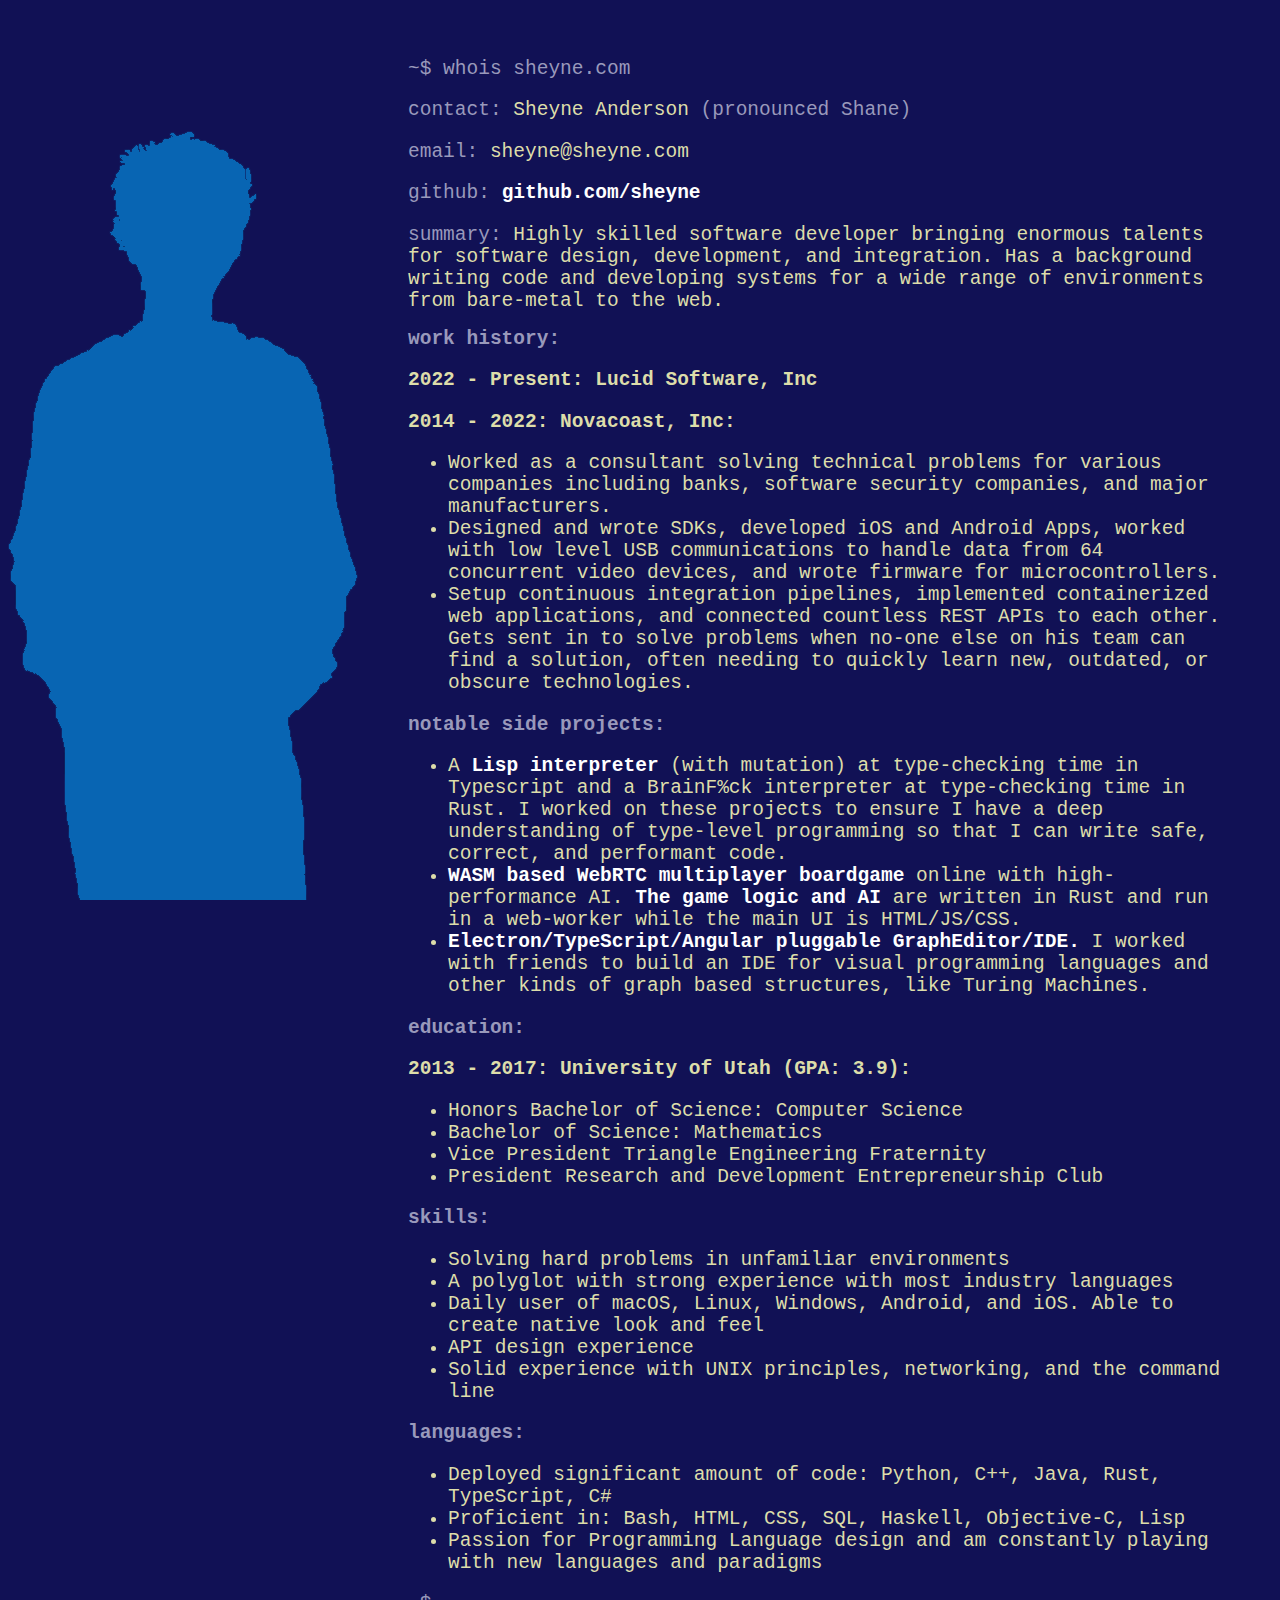
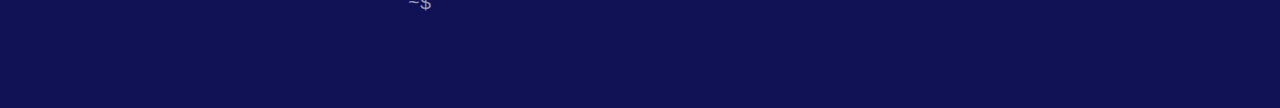
<file: index.html>
<!DOCTYPE html>
<html>
<head>
	<style type="text/css">
		
	#outline{
		position: fixed;
		bottom: 0px;
		left: -2px;
		max-height: 100%;
	}

	body {
		font-size: 1.5em;
		background: #115;
		color: #dda;
		padding: 30px 40px 30px 400px;
		font-family: monospace;
	}

	.lighter {
		color: #99b;
	}

	h1 {
		font-size: 1em;
	}
/*	#resume a{
		background-color: #0c8cf9fd6;
		padding: 0.4em;
		margin-left: -0.4em;
		color: #335;
		box-shadow: 0px 0px 5px #0;
	}
*/
	div {
		margin-top: 1em;
	}
	div div{
		font-size: 1em;
	}

	h2 {
		font-size: 1em;
		color: #99b;
	}

	h3 {
		font-size: 1em;
	}

	a {
		color: white;
		font-weight: bold;
		text-decoration: none;
	}
	b {
		color: #fff;
	}

	span {
		white-space: nowrap;
	}
	</style>
	<title>Sheyne.com</title>
</head>
<body>
	<img src="outline.png" id="outline"/>
<div>
<div class="lighter">~$ whois sheyne.com</div>
<div><span class="lighter">contact:</span> Sheyne Anderson <span class="lighter">(pronounced Shane)</span></div>
<div><span class="lighter">email:</span> sheyne@sheyne.com</div>
<div><span class="lighter">github:</span> <a href="https://github.com/sheyne">github.com/sheyne</a></div>
<div><span class="lighter">summary:</span> Highly skilled software developer bringing enormous talents for software design, development, and integration. Has a background writing code and developing systems for a wide range of environments from bare-metal to the web.</div>
<h2>work history:</h2>
<h3>2022 - Present: Lucid Software, Inc</h3>
<h3>2014 - 2022: Novacoast, Inc:</h3>
<ul>
<li>Worked as a consultant solving technical problems for various companies including banks, software security companies, and major manufacturers.</li>
<li>Designed and wrote SDKs, developed iOS and Android Apps, worked with low level USB communications to handle data from 64 concurrent video devices, and wrote firmware for microcontrollers.</li>
<li>Setup continuous integration pipelines, implemented containerized web applications, and connected countless REST APIs to each other. Gets sent in to solve problems when no-one else on his team can find a solution, often needing to quickly learn new, outdated, or obscure technologies.</li>
</ul>
<h2>notable side projects:</h2>
<ul>
<li>A <a href="https://github.com/Sheyne/ts-type-bf/blob/main/type-lisp.ts">Lisp interpreter</a> (with mutation) at type-checking time in Typescript and a BrainF%ck interpreter at type-checking time in Rust. I worked on these projects to ensure I have a deep understanding of type-level programming so that I can write safe, correct, and performant code.</li>
<li><a href="https://sheyne.com/quoridor/">WASM based WebRTC multiplayer boardgame</a> online with high-performance AI. <a href="https://github.com/Sheyne/quoridor">The game logic and AI</a> are written in Rust and run in a web-worker while the main UI is HTML/JS/CSS.</li>
<li><a href="https://github.com/2graphic">Electron/TypeScript/Angular pluggable GraphEditor/IDE.</a> I worked with friends to build an IDE for visual programming languages and other kinds of graph based structures, like Turing Machines.</li>
</ul>
<h2>education:</h2>
<h3>2013 - 2017: University of Utah (GPA: 3.9):</h3>
<ul>
<li>Honors Bachelor of Science: Computer Science </li>
<li>Bachelor of Science: Mathematics</li>
<li>Vice President Triangle Engineering Fraternity</li>
<li>President Research and Development Entrepreneurship Club</li>
</ul>
<h2>skills:</h2>
<ul>
<li>Solving hard problems in unfamiliar environments</li>
<li>A polyglot with strong experience with most industry languages</li>
<li>Daily user of macOS, Linux, Windows, Android, and iOS. Able to create native look and feel</li>
<li>API design experience</li>
<li>Solid experience with UNIX principles, networking, and the command line</li>
</ul>
<h2>languages:</h2>
<ul>
<li>Deployed significant amount of code: Python, C++, Java, Rust, TypeScript, C#</li>
<li>Proficient in: Bash, HTML, CSS, SQL, Haskell, Objective-C, Lisp</li>
<li>Passion for Programming Language design and am constantly playing with new languages and paradigms</li>
</ul>
<div class="lighter">~$</div>
</div>
</body>
</html>
</file>
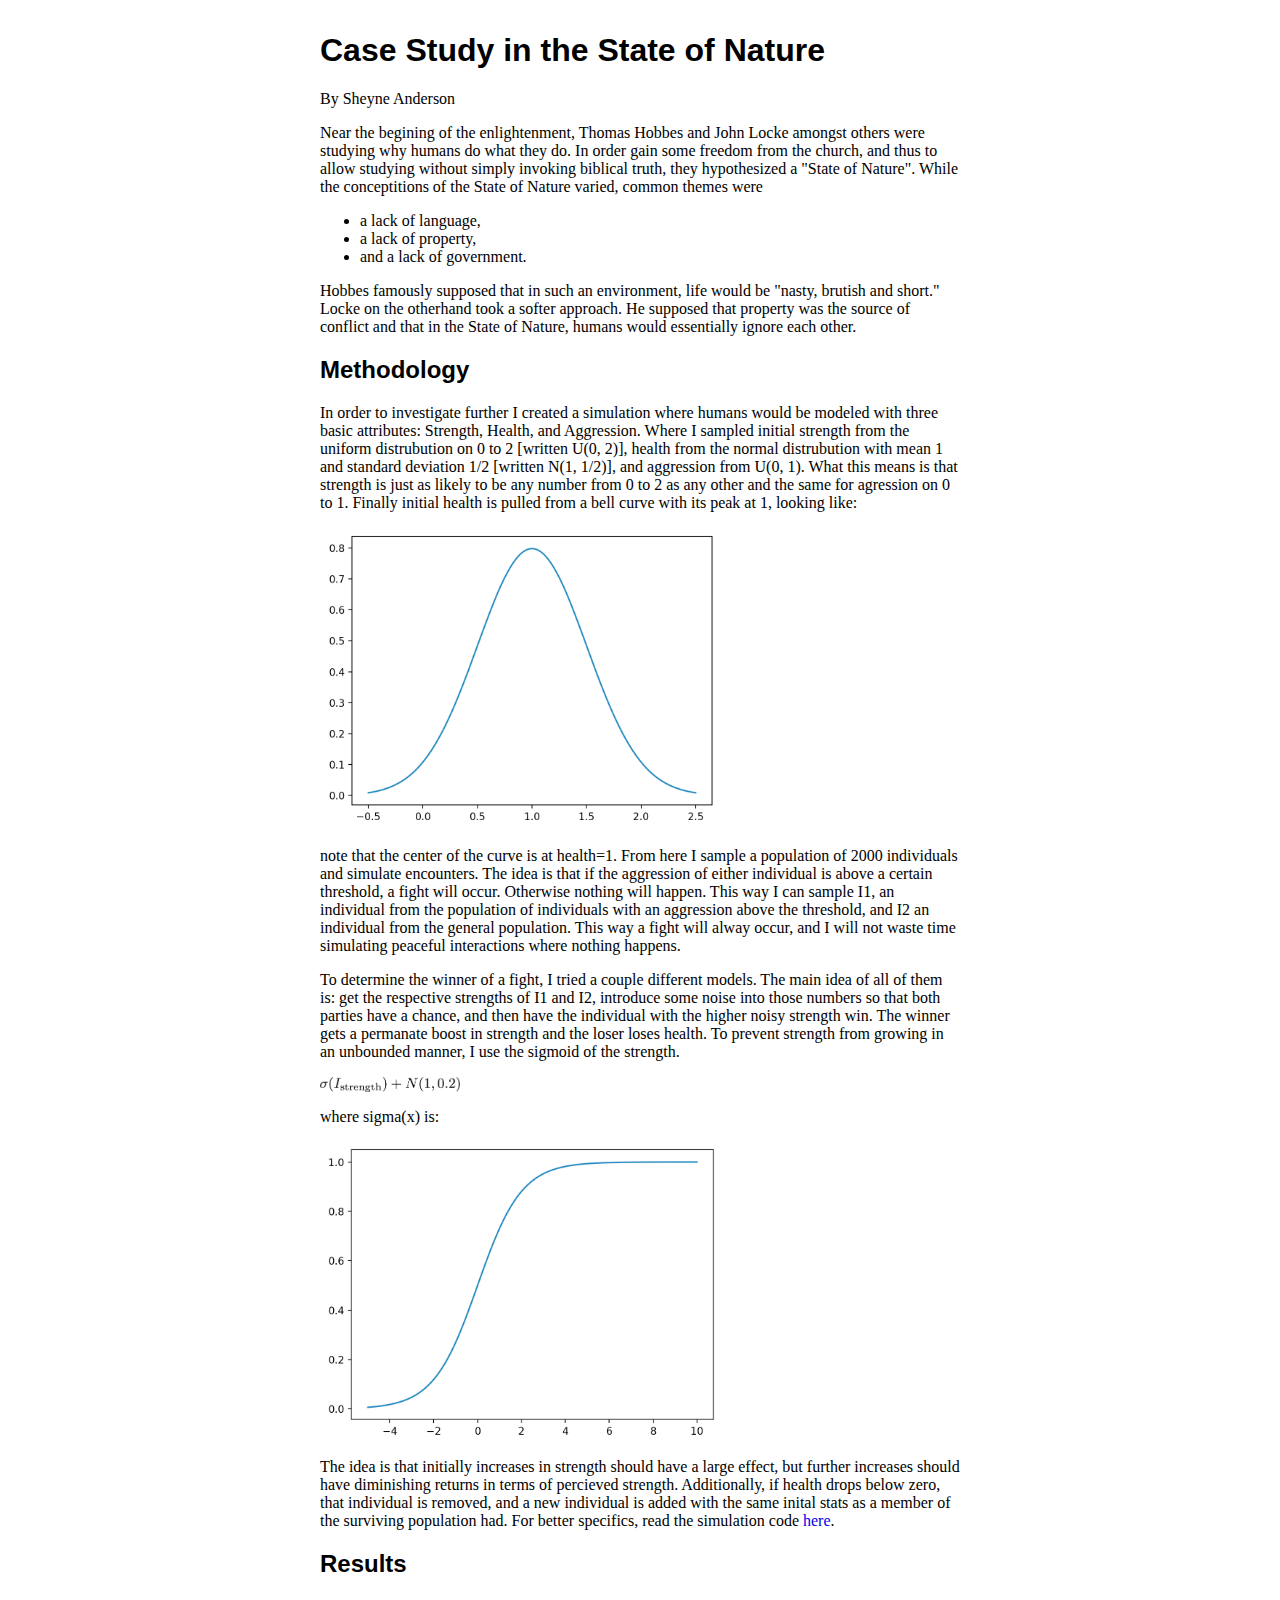
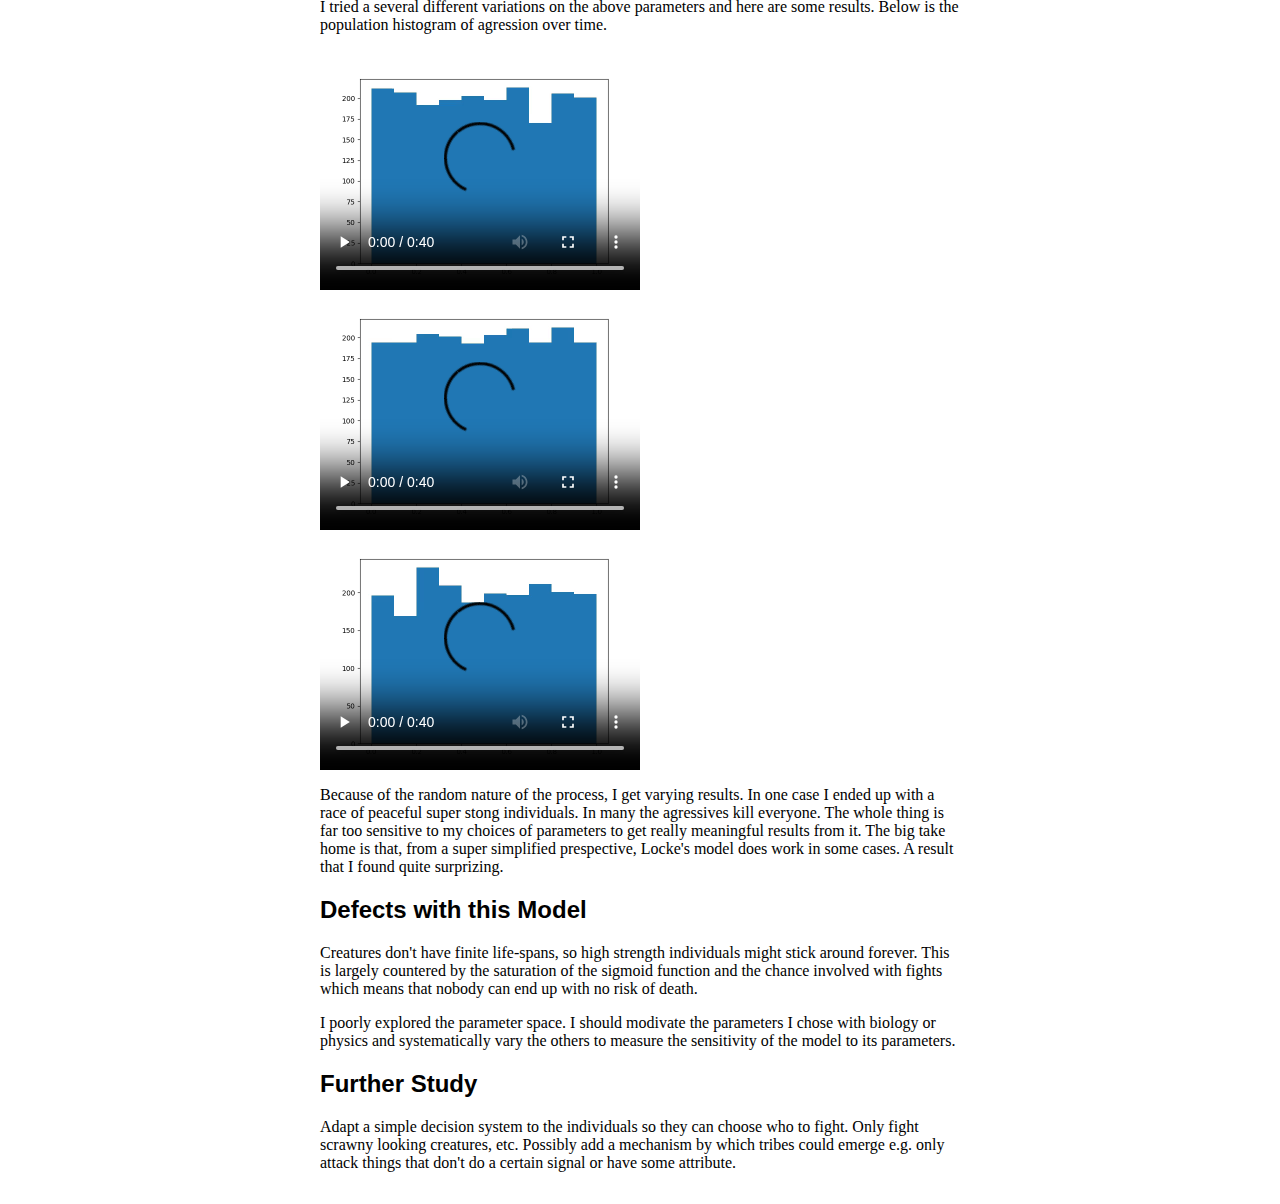
<file: nature/index.html>
<html>
<title>Case Study in the State of Nature</title>
<link rel="stylesheet" type="text/css" href="style.css">

<body>

<h1>
Case Study in the State of Nature
</h1>

<div>By Sheyne Anderson</div>

<p>
Near the begining of the enlightenment, Thomas Hobbes and John Locke amongst others
were studying why humans do what they do. In order gain some freedom from the 
church, and thus to allow studying without simply invoking biblical truth, they 
hypothesized a "State of Nature". While the conceptitions of the State of Nature
varied, common themes were
</p>

<ul>
<li>a lack of language,</li>
<li>a lack of property,</li>
<li>and a lack of government.</li>
</ul>

<p>
Hobbes famously supposed that in such an environment, life would be 
"nasty, brutish and short." Locke on the otherhand took a softer approach. He 
supposed that property was the source of conflict and that in the State of 
Nature, humans would essentially ignore each other. 
</p>
<h2>Methodology</h2>
<p>
In order to investigate further I created a simulation where humans would
be modeled with three basic attributes: Strength, Health, and Aggression. 
Where I sampled initial strength from the uniform distrubution on 0 to 2 [written U(0, 2)],
health from the normal distrubution with mean 1 and standard deviation 1/2 [written N(1, 1/2)], 
and aggression from U(0, 1). What this means 
is that strength is just as likely to be any number from 0 to 2 as any other
and the same for agression on 0 to 1. Finally initial health is pulled 
from a bell curve with its peak at 1, looking like:
</p>

<img src="N_1_0.5.png" width="400px" />
<p>
note that the center of the curve is at health=1. From here I sample a population of 2000
individuals and simulate encounters. The idea is that if the aggression of either individual
is above a certain threshold, a fight will occur. Otherwise nothing will happen. This way
I can sample I1, an individual from the population of individuals with an aggression above
the threshold, and I2 an individual from the general population. This way a fight will 
alway occur, and I will not waste time simulating peaceful interactions where nothing happens.
</p>

<p>To determine the winner of a fight, I tried a couple different models. The main idea of all
of them is: get the respective strengths of I1 and I2, introduce some noise into those numbers
so that both parties have a chance, and then have the individual with the higher noisy strength
win. The winner gets a permanate boost in strength and the loser loses health. To prevent strength
from growing in an unbounded manner, I use the sigmoid of the strength.</p>

<img src="strength.png" width="140px">
<p>
where sigma(x) is:
</p>

<img src="sigmoid.png" width="400px" />

<p>
The idea is that initially increases in strength should have a large effect, but 
further increases should have diminishing returns in terms of percieved strength.
Additionally, if health drops below zero, that individual is removed, and a new individual
is added with the same inital stats as a member of the surviving population had. For 
better specifics, read the simulation code <a href="state_of_nature_sim.py">here</a>.
</p>

<h2>Results</h2>

<p>I tried a several different variations on the above parameters and here are some results.
Below is the population histogram of agression over time.</p>

<video width="320" height="240" controls>
  <source src="./state_of_nature1.mp4" type="video/mp4">
</video>

<video width="320" height="240" controls>
  <source src="./state_of_nature2.mp4" type="video/mp4">
</video>

<video width="320" height="240" controls>
  <source src="./state_of_nature3.mp4" type="video/mp4">
</video>

<p>Because of the random nature of the process, I get varying results. In one case I
ended up with a race of peaceful super stong individuals. In many the agressives kill everyone.
The whole thing is far too sensitive to my choices of parameters to get really meaningful results
from it. The big take home is that, from a super simplified prespective, Locke's model
does work in some cases. A result that I found quite surprizing.</p>
<h2>Defects with this Model</h2>
<p>Creatures don't have finite life-spans, so high strength individuals might stick around forever.
This is largely countered by the saturation of the sigmoid function and the chance involved with fights
which means that nobody can end up with no risk of death. </p>
<p>I poorly explored the parameter space. I should modivate the parameters I chose with biology 
or physics and systematically vary the others to measure the sensitivity of the model to 
its parameters.</p>
<h2>Further Study</h2>
<p>Adapt a simple decision system to the individuals so they can choose who to fight. Only fight 
scrawny looking creatures, etc. Possibly add a mechanism by which tribes could emerge e.g.
only attack things that don't do a certain signal or have some attribute. 
</p>

</body>
</html>
</file>
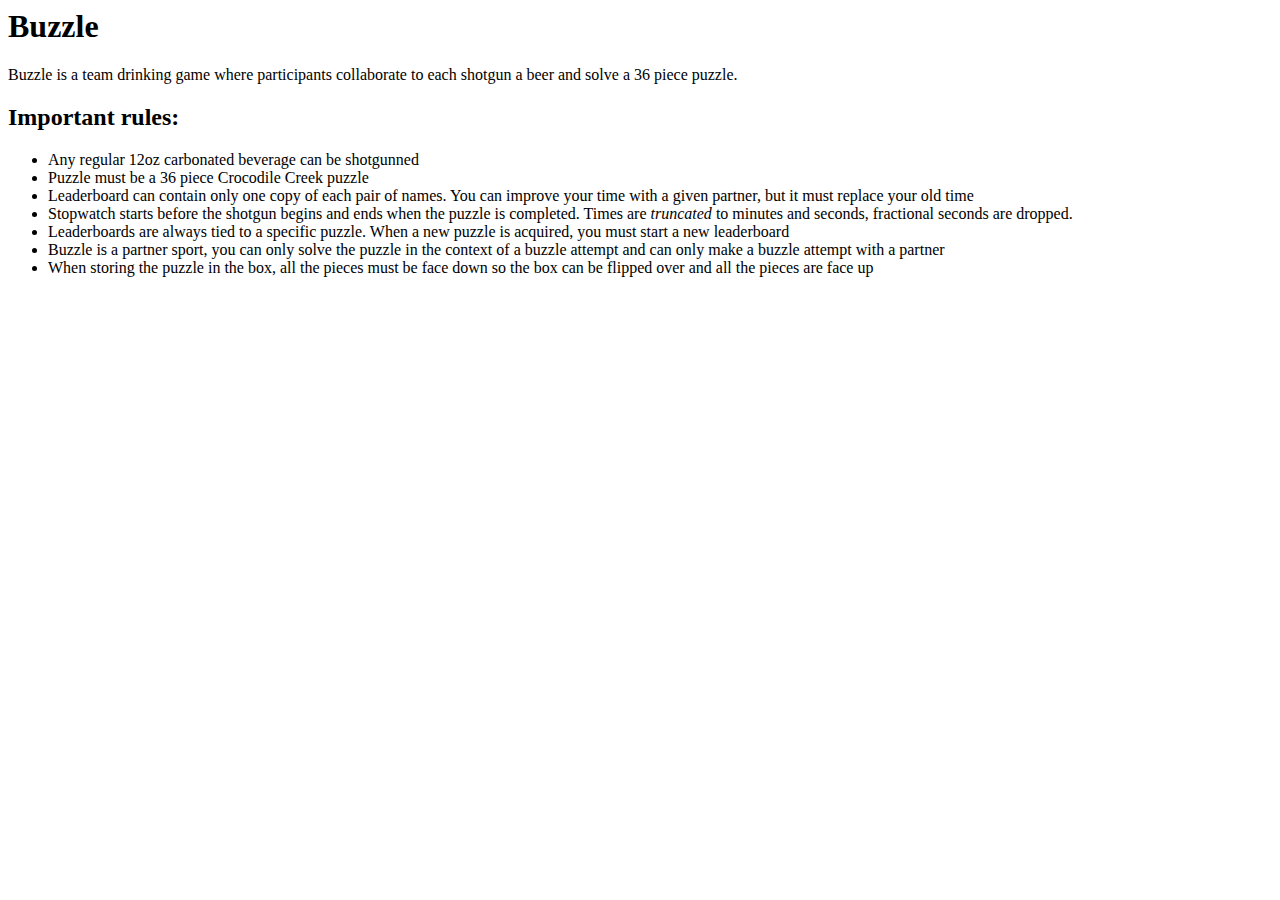
<file: buzzle.html>
<html>

<h1>Buzzle</h1>

Buzzle is a team drinking game where participants collaborate to each shotgun a beer and solve a 36 piece puzzle.<p>

<h2>Important rules:</h2>

<ul>
<li>Any regular 12oz carbonated beverage can be shotgunned</li>
<li>Puzzle must be a 36 piece Crocodile Creek puzzle</li>
<li>Leaderboard can contain only one copy of each pair of names. You can improve your time with a given partner, but it must replace your old time</li>
<li>Stopwatch starts before the shotgun begins and ends when the puzzle is completed. Times are <i>truncated</i> to minutes and seconds, fractional seconds are dropped.</li>
<li>Leaderboards are always tied to a specific puzzle. When a new puzzle is acquired, you must start a new leaderboard</li>
<li>Buzzle is a partner sport, you can only solve the puzzle in the context of a buzzle attempt and can only make a buzzle attempt with a partner</li>
<li>When storing the puzzle in the box, all the pieces must be face down so the box can be flipped over and all the pieces are face up</li>
</ul>
</html>
</file>
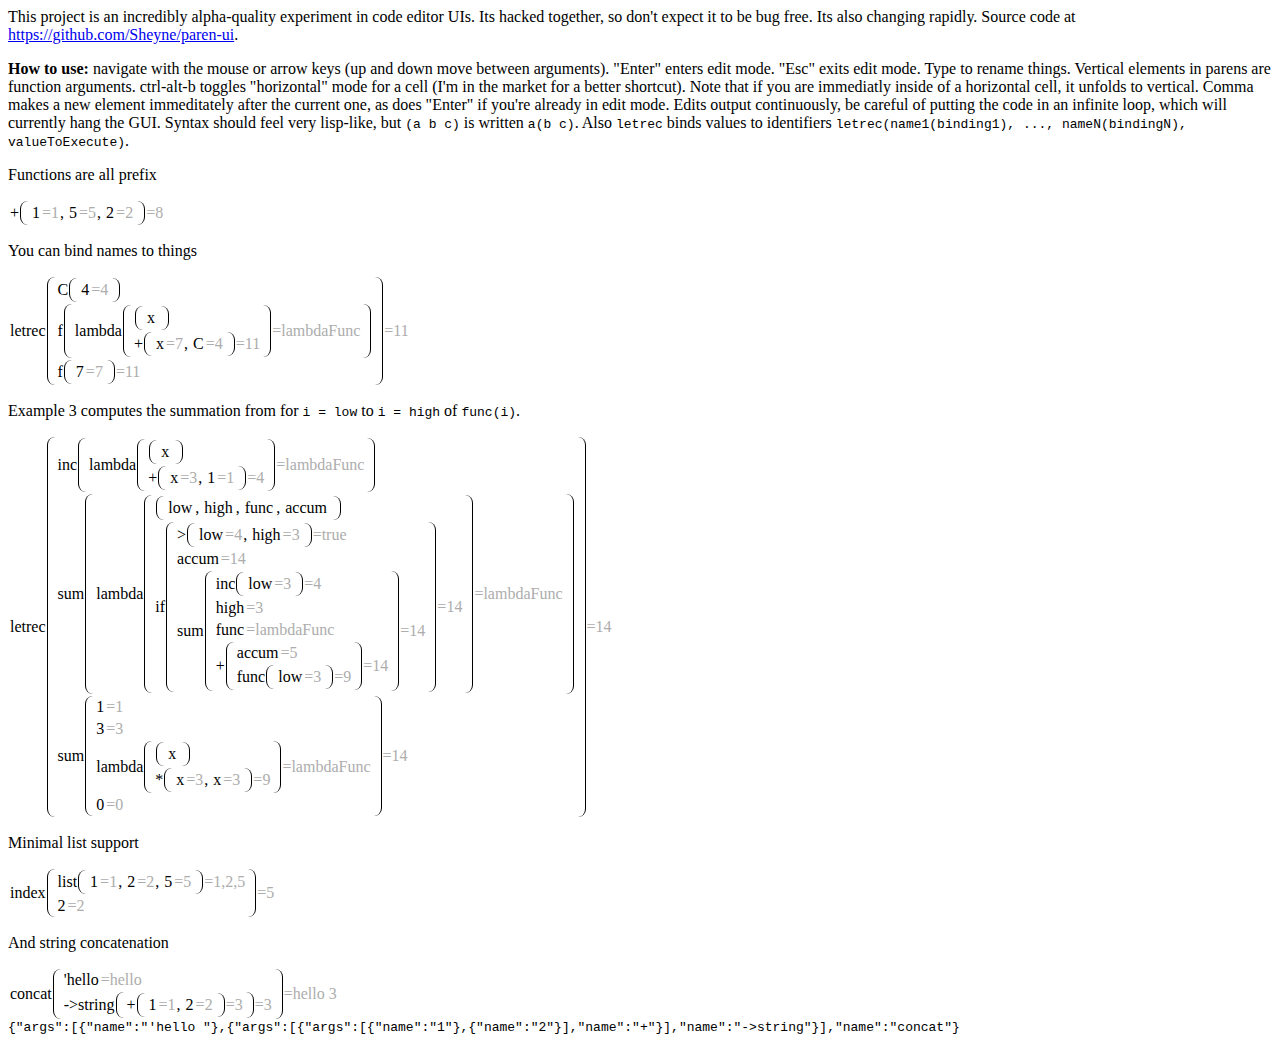
<file: toy-lang.html>
<html>
    <head>
        <link rel="stylesheet" href="style.css" />
    </head>
    <body>
        <p>This project is an incredibly alpha-quality experiment in code editor UIs. Its hacked together, so don't 
        expect it to be bug free. Its also changing rapidly. Source code at
        <a href="https://github.com/Sheyne/paren-ui">https://github.com/Sheyne/paren-ui</a>.
        <p>
        <b>How to use:</b> navigate with the mouse or arrow keys (up and down move between arguments). "Enter" enters edit mode. "Esc" exits edit mode. 
        Type to rename things. Vertical elements in parens are function arguments. ctrl-alt-b toggles "horizontal" mode for a cell (I'm in the market for a better shortcut). Note that if 
        you are immediatly inside of a horizontal cell, it unfolds to vertical. Comma makes a new element immeditately after the current one, as
        does "Enter" if you're already in edit mode. Edits output continuously, be careful of putting the code in an infinite loop, which will 
        currently hang the GUI. Syntax should feel very lisp-like, but <code>(a b c)</code> is written <code>a(b c)</code>. Also 
        <code>letrec</code> binds values to identifiers <code>letrec(name1(binding1), ..., nameN(bindingN), valueToExecute)</code>.</p>
            
        <p>Functions are all prefix</p>
        <div id="container1">
        </div>
        <p>You can bind names to things</p>
        <div id="container2">
        </div>
        <p>Example 3 computes the summation from for <code>i = low</code> to <code>i = high</code> of <code>func(i)</code>.</p>
        <div id="container3">
        </div>
        
        <p>Minimal list support</p>
        <div id="container4">
        </div>

        <p>And string concatenation</p>
        <div id="container5">
        </div>

        <code id="code"></code>
        
        <script src="minimal-loader.js">
        </script>
        <script src="main.js?14">
        </script>
    </body>
</html>
</file>
<file: nature/style.css>
/*
    Buttondown
    A Markdown/MultiMarkdown/Pandoc HTML output CSS stylesheet
    Author: Ryan Gray
    Date: 15 Feb 2011
    Revised: 21 Feb 2012
   
    General style is clean, with minimal re-definition of the defaults or 
    overrides of user font settings. The body text and header styles are 
    left alone except title, author and date classes are centered. A Pandoc TOC 
    is not printed, URLs are printed after hyperlinks in parentheses. 
    Block quotes are italicized. Tables are lightly styled with lines above 
    and below the table and below the header with a boldface header. Code 
    blocks are line wrapped. 

    All elements that Pandoc and MultiMarkdown use should be listed here, even 
    if the style is empty so you can easily add styling to anything.
    
    There are some elements in here for HTML5 output of Pandoc, but I have not 
    gotten around to testing that yet.
*/

/* NOTES:

    Stuff tried and failed:
    
    It seems that specifying font-family:serif in Safari will always use 
    Times New Roman rather than the user's preferences setting.
    
    Making the font size different or a fixed value for print in case the screen 
    font size is making the print font too big: Making font-size different for 
    print than for screen causes horizontal lines to disappear in math when using 
    MathJax under Safari.
*/

/* ---- Front Matter ---- */

/* Pandoc header DIV. Contains .title, .author and .date. Comes before div#TOC. 
   Only appears if one of those three are in the document.
*/

body {
    max-width: 40em;
    margin: 2em auto;
}

div#header, header
    {
    /* Put border on bottom. Separates it from TOC or body that comes after it. */
    border-bottom: 1px solid #aaa;
    margin-bottom: 0.5em;
    }

.title /* Pandoc title header (h1.title) */
    {
    text-align: center;
    }

.author, .date /* Pandoc author(s) and date headers (h2.author and h3.date) */
    {
    text-align: center;
    }

/* Pandoc table of contents DIV when using the --toc option.
   NOTE: this doesn't support Pandoc's --id-prefix option for #TOC and #header. 
   Probably would need to use div[id$='TOC'] and div[id$='header'] as selectors.
*/

div#TOC, nav#TOC
    {
    /* Put border on bottom to separate it from body. */
    border-bottom: 1px solid #aaa;
    margin-bottom: 0.5em;
    }

@media print
    {
    div#TOC, nav#TOC
        {
        /* Don't display TOC in print */
        display: none;
        }
    }

/* ---- Headers and sections ---- */

h1, h2, h3, h4, h5, h6
{
    font-family: "Helvetica Neue", Helvetica, "Liberation Sans", Calibri, Arial, sans-serif; /* Sans-serif headers */

    /* font-family: "Liberation Serif", "Georgia", "Times New Roman", serif; /* Serif headers */

    page-break-after: avoid; /* Firefox, Chrome, and Safari do not support the property value "avoid" */
}

/* Pandoc with --section-divs option */

div div, section section /* Nested sections */
    {
    margin-left: 2em; /* This will increasingly indent nested header sections */
    }

p {}

blockquote
    { 
    font-style: italic;
    }

li /* All list items */
    {
    }

li > p /* Loosely spaced list item */
    {
    margin-top: 1em; /* IE: lack of space above a <li> when the item is inside a <p> */
    }

ul /* Whole unordered list */
    {
    }

ul li /* Unordered list item */
    {
    }

ol /* Whole ordered list */
    {
    }

ol li /* Ordered list item */
    {
    }

hr {}

/* ---- Some span elements --- */

sub /* Subscripts. Pandoc: H~2~O */
    {
    }

sup /* Superscripts. Pandoc: The 2^nd^ try. */
    {
    }
    
em /* Emphasis. Markdown: *emphasis* or _emphasis_ */
    {
    }
    
em > em /* Emphasis within emphasis: *This is all *emphasized* except that* */
    {
    font-style: normal;
    }

strong /* Markdown **strong** or __strong__ */
    {
    }

/* ---- Links (anchors) ---- */

a /* All links */
    {
    /* Keep links clean. On screen, they are colored; in print, they do nothing anyway. */
    text-decoration: none;
    }

@media screen
    {
    a:hover
        {
        /* On hover, we indicate a bit more that it is a link. */
        text-decoration: underline;
        }
    }

@media print
    {
    a   {
        /* In print, a colored link is useless, so un-style it. */
        color: black;
        background: transparent;
        }
        
    a[href^="http://"]:after, a[href^="https://"]:after
        {
        /* However, links that go somewhere else, might be useful to the reader,
           so for http and https links, print the URL after what was the link 
           text in parens
        */
        content: " (" attr(href) ") ";
        font-size: 90%;
        }
    }

/* ---- Images ---- */

img
    {
    /* Let it be inline left/right where it wants to be, but verticality make 
       it in the middle to look nicer, but opinions differ, and if in a multi-line 
       paragraph, it might not be so great. 
    */
    vertical-align: middle;
    }

div.figure /* Pandoc figure-style image */
    {
    /* Center the image and caption */
    margin-left: auto;
    margin-right: auto;
    text-align: center;
    font-style: italic;
    }

p.caption /* Pandoc figure-style caption within div.figure */
    {
    /* Inherits div.figure props by default */
    }

/* ---- Code blocks and spans ---- */

pre, code 
    {
    background-color: #fdf7ee;
    /* BEGIN word wrap */
    /* Need all the following to word wrap instead of scroll box */
    /* This will override the overflow:auto if present */
    white-space: pre-wrap; /* css-3 */
    white-space: -moz-pre-wrap !important; /* Mozilla, since 1999 */
    white-space: -pre-wrap; /* Opera 4-6 */
    white-space: -o-pre-wrap; /* Opera 7 */
    word-wrap: break-word; /* Internet Explorer 5.5+ */
    /* END word wrap */
    }

pre /* Code blocks */
    {
    /* Distinguish pre blocks from other text by more than the font with a background tint. */
    padding: 0.5em; /* Since we have a background color */
    border-radius: 5px; /* Softens it */
    /* Give it a some definition */
    border: 1px solid #aaa;
    /* Set it off left and right, seems to look a bit nicer when we have a background */
    margin-left:  0.5em;
    margin-right: 0.5em;
    }

@media screen
    {
    pre
        {
        /* On screen, use an auto scroll box for long lines, unless word-wrap is enabled */
        white-space: pre;
        overflow: auto;
        /* Dotted looks better on screen and solid seems to print better. */
        border: 1px dotted #777;
        }
    }

code /* All inline code spans */
    {
    }

p > code, li > code /* Code spans in paragraphs and tight lists */
    {
    /* Pad a little from adjacent text */
    padding-left:  2px;
    padding-right: 2px;
    }
    
li > p code /* Code span in a loose list */
    {
    /* We have room for some more background color above and below */
    padding: 2px;
    }

/* ---- Math ---- */

span.math /* Pandoc inline math default and --jsmath inline math */
    {
    /* Tried font-style:italic here, and it messed up MathJax rendering in some browsers. Maybe don't mess with at all. */
    }
    
div.math /* Pandoc --jsmath display math */
    {
    }
    
span.LaTeX /* Pandoc --latexmathml math */
    {
    } 

eq /* Pandoc --gladtex math */
    {
    } 

/* ---- Tables ---- */

/*  A clean textbook-like style with horizontal lines above and below and under 
    the header. Rows highlight on hover to help scanning the table on screen.
*/

table
    {
    border-collapse: collapse;
    border-spacing: 0; /* IE 6 */

    border-bottom: 2pt solid #000;
    border-top: 2pt solid #000; /* The caption on top will not have a bottom-border */

    /* Center */
    margin-left: auto;
    margin-right: auto;
    }
    
thead /* Entire table header */
    {
    border-bottom: 1pt solid #000;
    background-color: #eee; /* Does this BG print well? */
    }

tr.header /* Each header row */
    {
    } 

tbody /* Entire table  body */
    {
    }

/* Table body rows */

tr  {
    }
tr.odd:hover, tr.even:hover /* Use .odd and .even classes to avoid styling rows in other tables */
    {
    background-color: #eee;
    }
    
/* Odd and even rows */
tr.odd {}
tr.even {}

td, th /* Table cells and table header cells */
    { 
    vertical-align: top; /* Word */
    vertical-align: baseline; /* Others */
    padding-left:   0.5em;
    padding-right:  0.5em;
    padding-top:    0.2em;
    padding-bottom: 0.2em;
    }
    
/* Removes padding on left and right of table for a tight look. Good if thead has no background color*/
/*
tr td:last-child, tr th:last-child
    {
    padding-right: 0;
    }
tr td:first-child, tr th:first-child 
    {
    padding-left: 0;
    }
*/

th /* Table header cells */
    {
    font-weight: bold; 
    }

tfoot /* Table footer (what appears here if caption is on top?) */
    {
    }

caption /* This is for a table caption tag, not the p.caption Pandoc uses in a div.figure */
    {
    caption-side: top;
    border: none;
    font-size: 0.9em;
    font-style: italic;
    text-align: center;
    margin-bottom: 0.3em; /* Good for when on top */
    padding-bottom: 0.2em;
    }

/* ---- Definition lists ---- */

dl /* The whole list */
    {
    border-top: 2pt solid black;
    padding-top: 0.5em;
    border-bottom: 2pt solid black;
    }

dt /* Definition term */
    {
    font-weight: bold;
    }

dd+dt /* 2nd or greater term in the list */
    {
    border-top: 1pt solid black;
    padding-top: 0.5em;
    }
    
dd /* A definition */
    {
    margin-bottom: 0.5em;
    }

dd+dd /* 2nd or greater definition of a term */
    {
    border-top: 1px solid black; /* To separate multiple definitions */
    }
    
/* ---- Footnotes ---- */

a.footnote, a.footnoteRef { /* Pandoc, MultiMarkdown footnote links */
    font-size: small; 
    vertical-align: text-top;
}

a[href^="#fnref"], a.reversefootnote /* Pandoc, MultiMarkdown, ?? footnote back links */
    {
    }

@media print
    {
    a[href^="#fnref"], a.reversefootnote /* Pandoc, MultiMarkdown */
        {
        /* Don't display these at all in print since the arrow is only something to click on */
        display: none;
        }
    }
    
div.footnotes /* Pandoc footnotes div at end of the document */
    {
    }
    
div.footnotes li[id^="fn"] /* A footnote item within that div */
    {
    }

/* You can class stuff as "noprint" to not print. 
   Useful since you can't set this media conditional inside an HTML element's 
   style attribute (I think), and you don't want to make another stylesheet that 
   imports this one and adds a class just to do this.
*/

@media print
    {
    .noprint
        {
        display:none;
        }
    }
</file>
<file: style.css>
.value-cell {
    color: rgb(173, 173, 173);
    pointer-events: none;
}

.value-cell:not(:empty):before {
    content: "=";
}
.args {
    border-radius: 0.5em;
    border: 1px solid black;
    border-width: 0px 1px;
    padding: 0em 0.5em;
}

.dead-result {
    background: rgba(255, 0, 0, 0.15);
    border: 1px solid red;
    margin: -1px;
}

.children-selected table {
    background-color: red;
}

.horiz-component:not(:last-child) > table > tr:last-child::after  {
    content: ",";
    vertical-align: middle;
    display: table-cell;
}

#cursor {
    display: inline-block;
    height: 0.7em;
    padding: 0.3em 0.1em 0.3em 0.1em;
    margin: -0.3em -0.1em -0.3em -0.1em;
    background: rgba(0,0,0,0.5);
}

table {
    padding: 1px;
    border-spacing: 0px;
}
</file>
